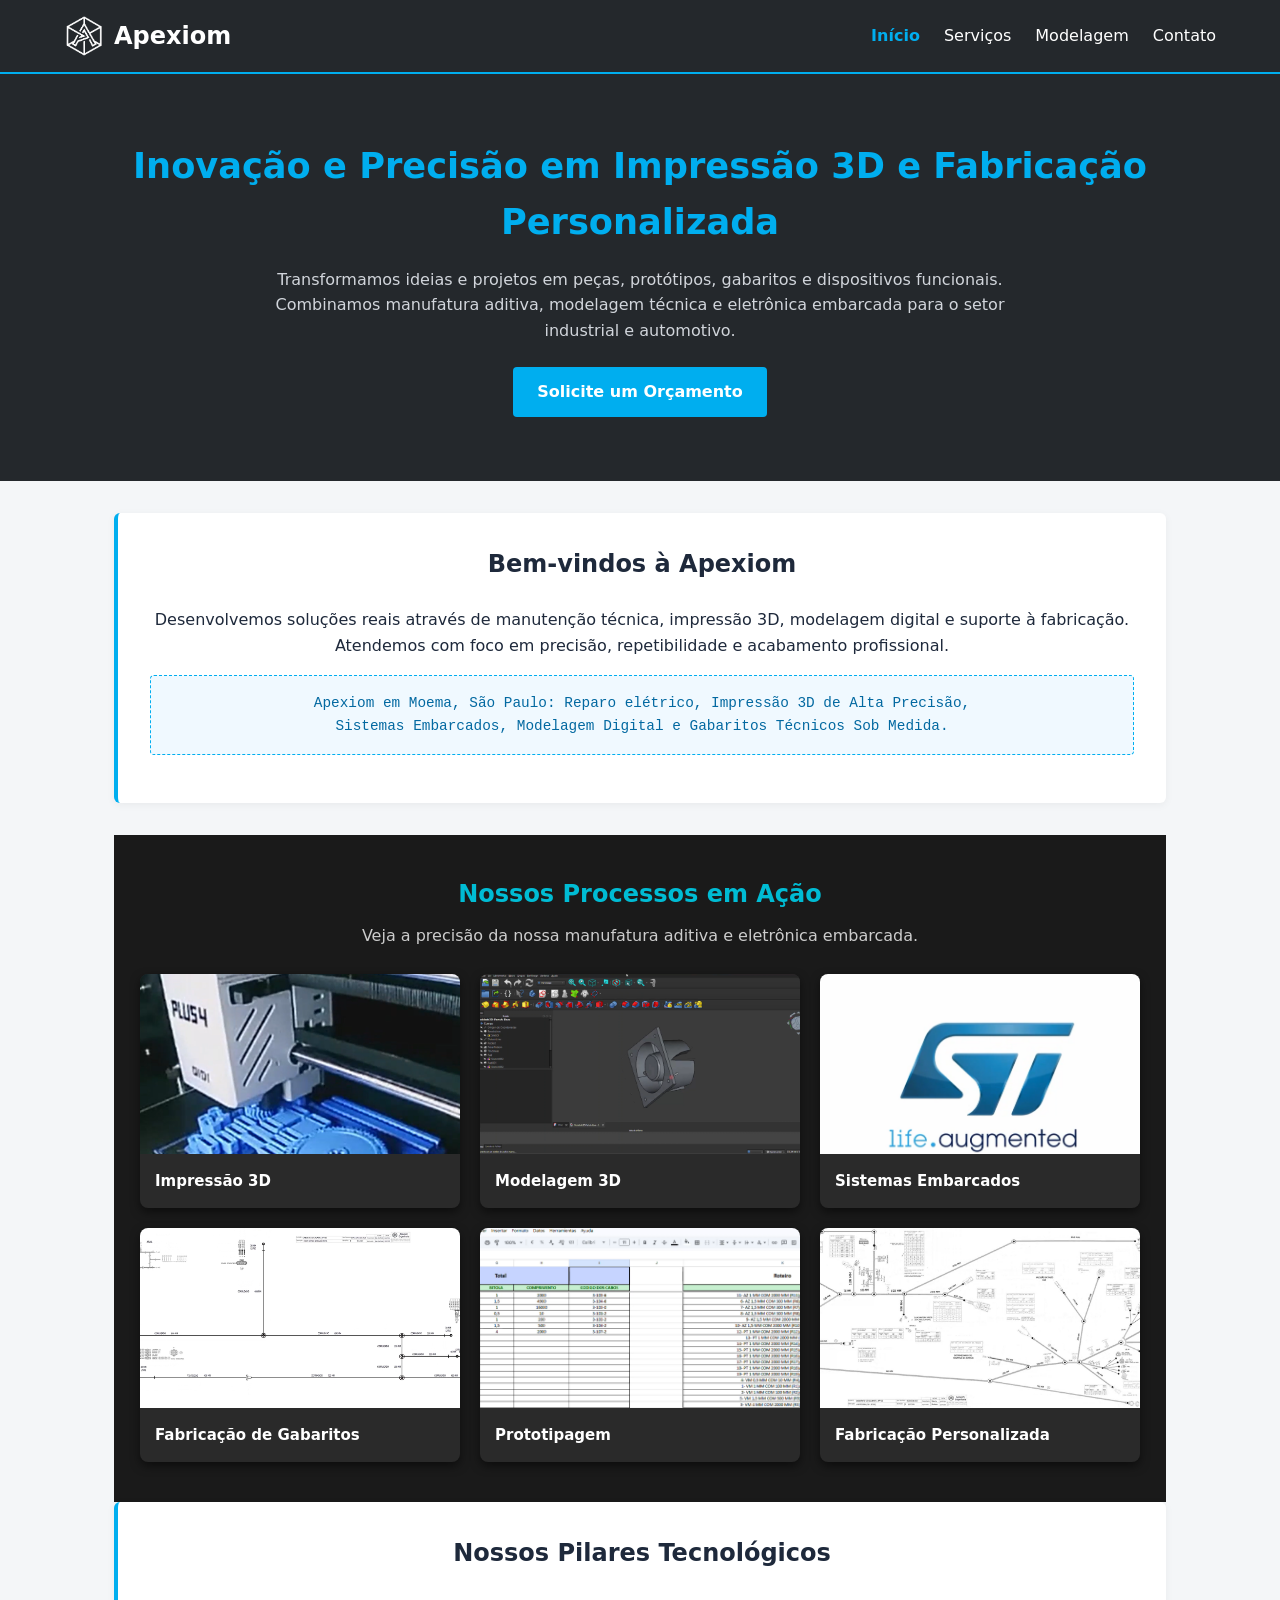
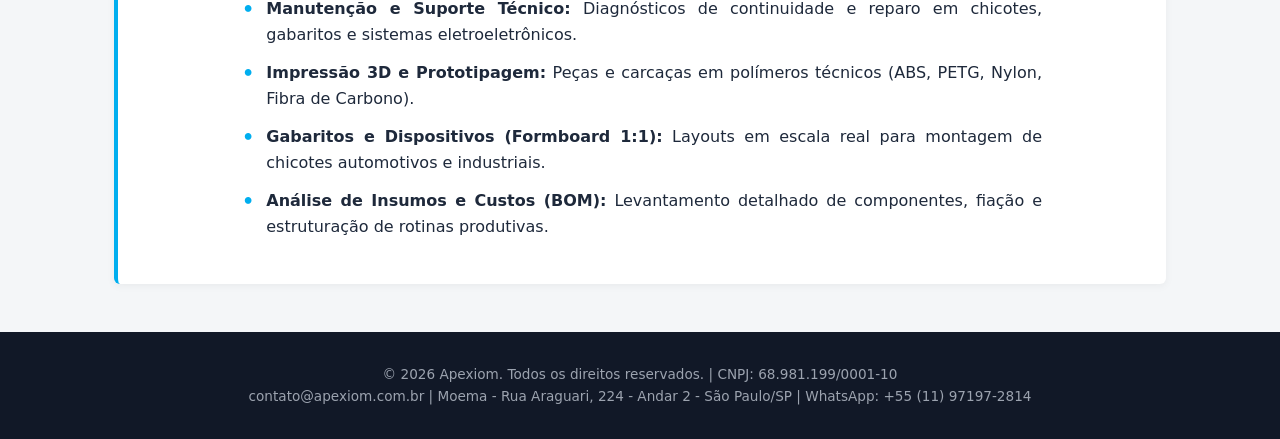
<file: index.html>
<!DOCTYPE html>
<html lang="pt-BR">
<head>
  <meta charset="UTF-8">
  <meta name="viewport" content="width=device-width, initial-scale=1.0">
  <title>Apexiom - Inovação e Precisão em Manufatura</title>


  <link rel="icon" type="image/png" href="image/favicon.png">

    
  <link rel="stylesheet" href="css/style.css">

</head>
<body>

  <header>
    <nav class="nav-container">
     

    <div class="logo">
        <!--Usando la imagen como logotipo -->
        <img src="image/logo-apexiom.png" alt="Apexiom 3D Logo" style="height: 40px; vertical-align: middle;">
        
    <!-- Texto corporativo -->
    <span class="logo-text">Apexiom</span>
    </div>
      
      <div class="hamburger">
        <span class="bar"></span>
        <span class="bar"></span>
        <span class="bar"></span>
      </div>
      <ul class="nav-menu">
        <li><a href="index.html" class="nav-link active">Início</a></li>
        <li><a href="servicos.html" class="nav-link">Serviços</a></li>
        <li><a href="analise-reversa.html" class="nav-link">Modelagem</a></li>
        <li><a href="contato.html" class="nav-link">Contato</a></li>
      </ul>
    </nav>
  </header>

  <section class="hero">
    <h1>Inovação e Precisão em Impressão 3D e Fabricação Personalizada</h1>
    <p>Transformamos ideias e projetos em peças, protótipos, gabaritos e dispositivos funcionais. Combinamos manufatura aditiva, modelagem técnica e eletrônica embarcada para o setor industrial e automotivo.</p>
    <a href="contato.html" class="btn-primary">Solicite um Orçamento</a>
  </section>

  <main class="main-container">
<section class="card" style="text-align: center;">
  <h2>Bem-vindos à Apexiom</h2>
  <p>Desenvolvemos soluções reais através de manutenção técnica, impressão 3D, modelagem digital e suporte à fabricação.<br>
    Atendemos com foco em precisão, repetibilidade e acabamento profissional.</p>
  <div class="highlight-box">
    Apexiom em Moema, São Paulo: Reparo elétrico, Impressão 3D de Alta Precisão,<br>
    Sistemas Embarcados, Modelagem Digital e Gabaritos Técnicos Sob Medida.
  </div>
</section>


    <section class="video-carousel-section">
    <h2>Nossos Processos em Ação</h2>
    <p>Veja a precisão da nossa manufatura aditiva e eletrônica embarcada.</p>

    <!-- Contenedor deslizable -->
    <div class="video-carousel">
        <!-- Video 1 -->
        <div class="video-card">
            <video autoplay muted loop playsinline poster="image/poster-impressao.png">
                <source src="videos/proceso-impressao.mp4" type="video/mp4">
                Seu navegador não suporta vídeos.
            </video>
            <h3>Impressão 3D</h3>
        </div>


        <!-- Video 2 -->
        <div class="video-card">
            <video autoplay muted loop playsinline poster="image/poster-modelado.png">
                <source src="videos/proceso-modelado.mp4" type="video/mp4">
                Seu navegador não suporta vídeos.
            </video>
            <h3>Modelagem 3D</h3>
        </div>

        
            <!-- Video 3 -->
            <div class="video-card">
                <video autoplay muted loop playsinline poster="image/poster-microcontrolador.png">
                    <source src="videos/proceso-microcontrolador.mp4" type="video/mp4">
                    Seu navegador não suporta vídeos.
                </video>
                <h3>Sistemas Embarcados</h3>
            </div>
        
            <!-- Video 4 -->
            <div class="video-card">
                <video autoplay muted loop playsinline poster="image/poster-gabarito56.png">
                    <source src="videos/proceso-gabarito.mp4" type="video/mp4">
                    Seu navegador não suporta vídeos.
                </video>
                <h3>Fabricação de Gabaritos</h3>
            </div>

            <!-- Video 5 -->
            <div class="video-card">
                <video autoplay muted loop playsinline poster="image/poster-calculos.png">
                    <source src="videos/calculo-cabos.mp4" type="video/mp4">
                    Seu navegador não suporta vídeos.
                </video>
                <h3>Prototipagem</h3>
            </div>

            <!-- Video 6 -->
            <div class="video-card">
                <video autoplay muted loop playsinline poster="image/poster-gabarito02.png">
                    <source src="videos/proceso-gabarito-geral-ap-02.mp4" type="video/mp4">
                    Seu navegador não suporta vídeos.
                </video>
                <h3>Fabricação Personalizada</h3>
            </div>

    
            <!-- Puedes agregar más videos aquí si lo deseas -->
        </div>
    </section>

    


<section class="card">
  <h2>Nossos Pilares Tecnológicos</h2>
  <ul class="pilares-list">
    <li><span><strong>Manutenção e Suporte Técnico:</strong> Diagnósticos de continuidade e reparo em chicotes, gabaritos e sistemas eletroeletrônicos.</span></li>
    <li><span><strong>Impressão 3D e Prototipagem:</strong> Peças e carcaças em polímeros técnicos (ABS, PETG, Nylon, Fibra de Carbono).</span></li>
    <li><span><strong>Gabaritos e Dispositivos (Formboard 1:1):</strong> Layouts em escala real para montagem de chicotes automotivos e industriais.</span></li>
    <li><span><strong>Análise de Insumos e Custos (BOM):</strong> Levantamento detalhado de componentes, fiação e estruturação de rotinas produtivas.</span></li>
  </ul>
</section>




    
  </main>

  <footer>
    <p>© 2026 Apexiom. Todos os direitos reservados. | CNPJ: 68.981.199/0001-10</p>
    <p>contato@apexiom.com.br | Moema - Rua Araguari, 224 - Andar 2 - São Paulo/SP | WhatsApp: +55 (11) 97197-2814</p>
  </footer>

  <script src="js/script.js"></script>
</body>
</html>
</file>
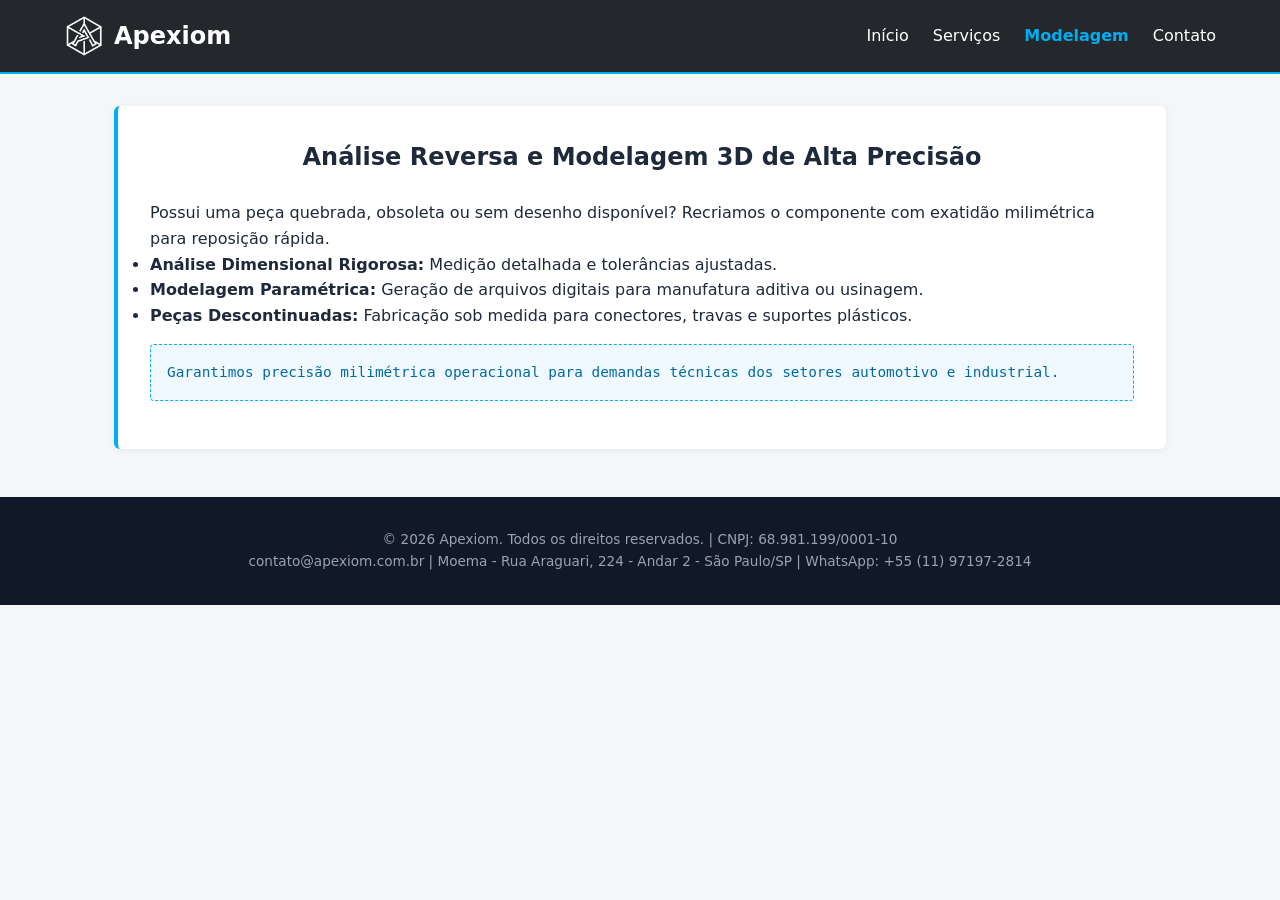
<file: analise-reversa.html>
<!DOCTYPE html>
<html lang="pt-BR">
<head>
    <meta charset="UTF-8">
    <meta name="viewport" content="width=device-width, initial-scale=1.0">
    <title>Modelagem & Análise Reversa de Software / Hardware.</title>
    
    <!-- favicon -->
    <link rel="icon" type="image/png" href="image/favicon.png">
    
    <link rel="stylesheet" href="css/style.css">
</head>
<body>

  <header>
    <nav class="nav-container">
     

    <div class="logo">
        <!--Usando la imagen como logotipo -->
        <img src="image/logo-apexiom.png" alt="Apexiom 3D Logo" style="height: 40px; vertical-align: middle;">
        
    <!-- Texto corporativo -->
    <span class="logo-text">Apexiom</span>
    </div>
      
      <div class="hamburger">
        <span class="bar"></span>
        <span class="bar"></span>
        <span class="bar"></span>
      </div>
      <ul class="nav-menu">
        <li><a href="index.html" class="nav-link">Início</a></li>
        <li><a href="servicos.html" class="nav-link">Serviços</a></li>
        <li><a href="analise-reversa.html" class="nav-link active">Modelagem</a></li>
        <li><a href="contato.html" class="nav-link">Contato</a></li>
      </ul>
    </nav>
  </header>

<main class="main-container">
    <section class="card">
      <h2>Análise Reversa e Modelagem 3D de Alta Precisão</h2>
      <p>Possui uma peça quebrada, obsoleta ou sem desenho disponível? Recriamos o componente com exatidão milimétrica para reposição rápida.</p>
      <ul>
        <li><strong>Análise Dimensional Rigorosa:</strong> Medição detalhada e tolerâncias ajustadas.</li>
        <li><strong>Modelagem Paramétrica:</strong> Geração de arquivos digitais para manufatura aditiva ou usinagem.</li>
        <li><strong>Peças Descontinuadas:</strong> Fabricação sob medida para conectores, travas e suportes plásticos.</li>
      </ul>
      <div class="highlight-box">
        Garantimos precisão milimétrica operacional para demandas técnicas dos setores automotivo e industrial.
      </div>
    </section>
  </main>

  <footer>
    <p>© 2026 Apexiom. Todos os direitos reservados. | CNPJ: 68.981.199/0001-10</p>
    <p>contato@apexiom.com.br | Moema - Rua Araguari, 224 - Andar 2 - São Paulo/SP | WhatsApp: +55 (11) 97197-2814</p>
  </footer>

  <script src="js/script.js"></script>
</body>
</html>
</file>
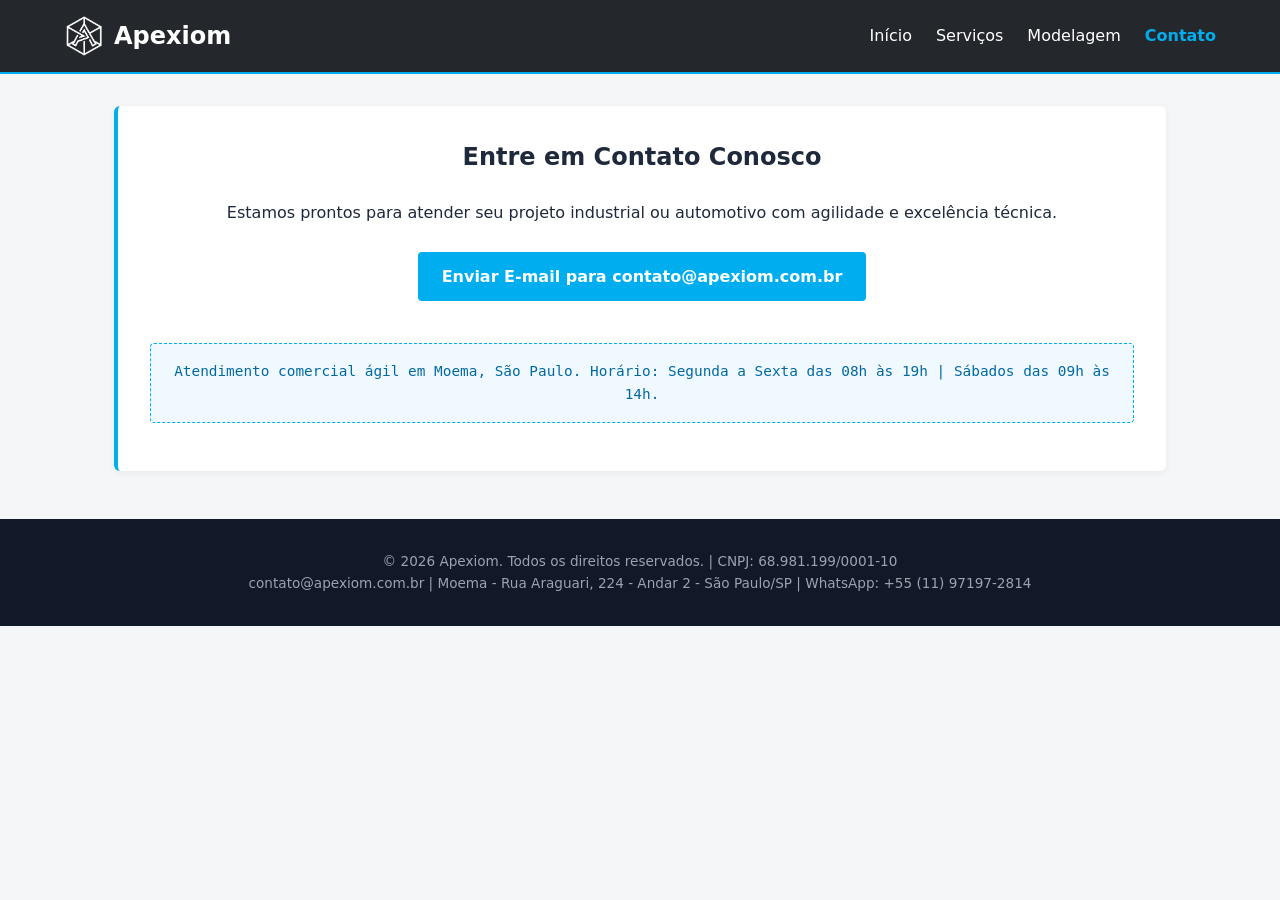
<file: contato.html>
<!DOCTYPE html>
<html lang="pt-BR">
<head>
  <meta charset="UTF-8">
  <meta name="viewport" content="width=device-width, initial-scale=1.0">
  <title>Contato - Apexiom</title>


  <link rel="icon" type="image/png" href="image/favicon.png">

    
  <link rel="stylesheet" href="css/style.css">

</head>


<body>

  <header>
    <nav class="nav-container">
     

    <div class="logo">
        <!--Usando la imagen como logotipo -->
        <img src="image/logo-apexiom.png" alt="Apexiom 3D Logo" style="height: 40px; vertical-align: middle;">
        
    <!-- Texto corporativo -->
    <span class="logo-text">Apexiom</span>
    </div>
      
      <div class="hamburger">
        <span class="bar"></span>
        <span class="bar"></span>
        <span class="bar"></span>
      </div>
      <ul class="nav-menu">
        <li><a href="index.html" class="nav-link">Início</a></li>
        <li><a href="servicos.html" class="nav-link">Serviços</a></li>
        <li><a href="analise-reversa.html" class="nav-link">Modelagem</a></li>
        <li><a href="contato.html" class="nav-link active">Contato</a></li>
      </ul>
    </nav>
  </header>

<main class="main-container">
    <section class="card" style="text-align: center;">
      <h2>Entre em Contato Conosco</h2>
      <p>Estamos prontos para atender seu projeto industrial ou automotivo com agilidade e excelência técnica.</p>
      <br>
      <a href="mailto:contato@apexiom.com.br" class="btn-primary">Enviar E-mail para contato@apexiom.com.br</a>
      <br><br>
      <div class="highlight-box">
        Atendimento comercial ágil em Moema, São Paulo. Horário: Segunda a Sexta das 08h às 19h | Sábados das 09h às 14h.
      </div>
    </section>
  </main>

  <footer>
    <p>© 2026 Apexiom. Todos os direitos reservados. | CNPJ: 68.981.199/0001-10</p>
    <p>contato@apexiom.com.br | Moema - Rua Araguari, 224 - Andar 2 - São Paulo/SP | WhatsApp: +55 (11) 97197-2814</p>
  </footer>

  <script src="js/script.js"></script>
</body>
</html>
</file>
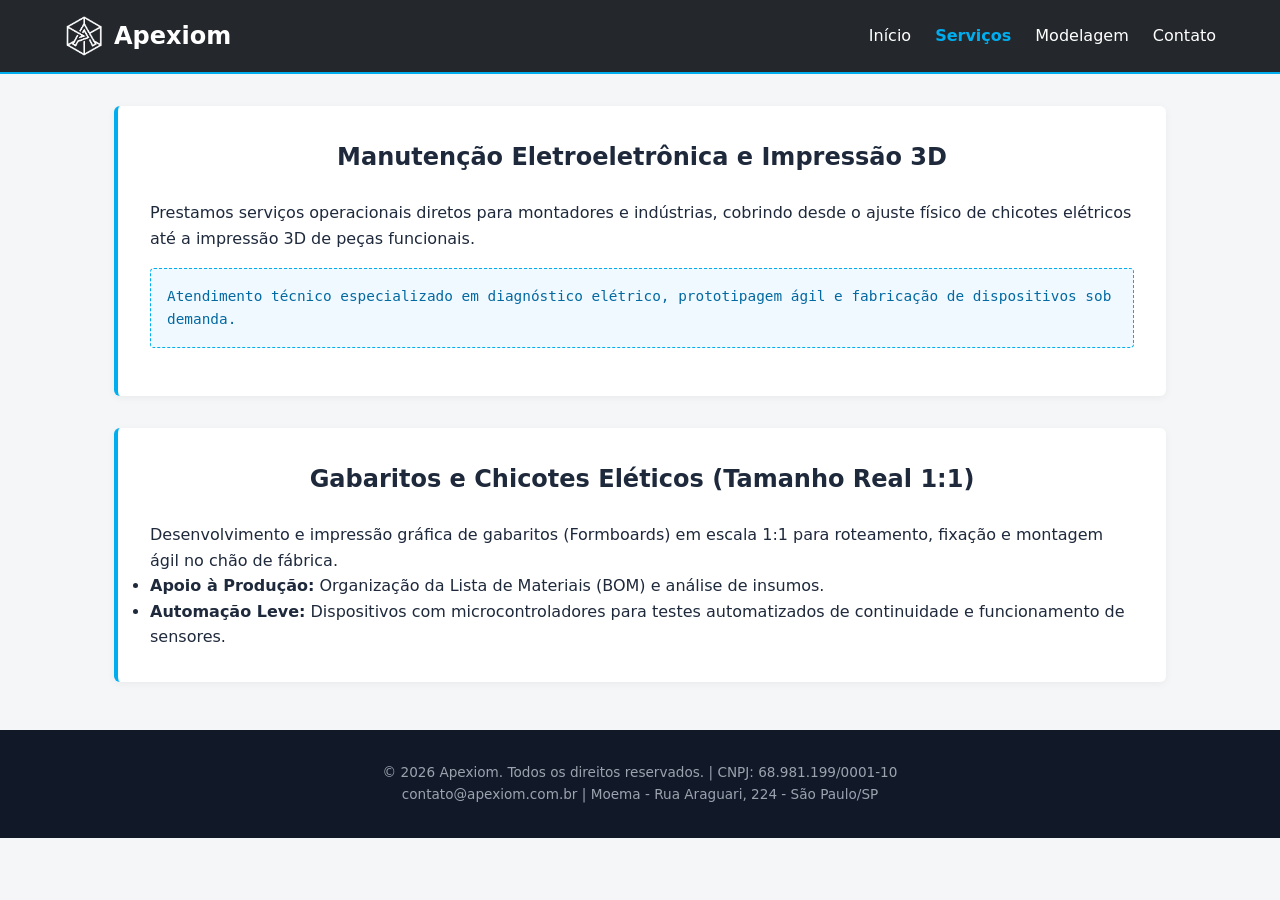
<file: servicos.html>
<!DOCTYPE html>
<html lang="pt-BR">
<head>
    <meta charset="UTF-8">
    <meta name="viewport" content="width=device-width, initial-scale=1.0">
    <title>Serviços - Apexiom</title>
    
    <!-- Aquí agregas el favicon -->
    <link rel="icon" type="image/png" href="image/favicon.png">
    
    <link rel="stylesheet" href="css/style.css">
</head>
<body>

  <header>
    <nav class="nav-container">
     

    <div class="logo">
        <!--Usando la imagen como logotipo -->
        <img src="image/logo-apexiom.png" alt="Apexiom 3D Logo" style="height: 40px; vertical-align: middle;">
        
    <!-- Texto corporativo -->
    <span class="logo-text">Apexiom</span>
    </div>
      
      <div class="hamburger">
        <span class="bar"></span>
        <span class="bar"></span>
        <span class="bar"></span>
      </div>
      <ul class="nav-menu">
        <li><a href="index.html" class="nav-link">Início</a></li>
        <li><a href="servicos.html" class="nav-link nav-link active">Serviços</a></li>
        <li><a href="analise-reversa.html" class="nav-link">Modelagem</a></li>
        <li><a href="contato.html" class="nav-link">Contato</a></li>
      </ul>
    </nav>
  </header>

  <main class="main-container">
    <section class="card">
      <h2>Manutenção Eletroeletrônica e Impressão 3D</h2>
      <p>Prestamos serviços operacionais diretos para montadores e indústrias, cobrindo desde o ajuste físico de chicotes elétricos até a impressão 3D de peças funcionais.</p>
      <div class="highlight-box">
        Atendimento técnico especializado em diagnóstico elétrico, prototipagem ágil e fabricação de dispositivos sob demanda.
      </div>
    </section>

    <section class="card">
      <h2>Gabaritos e Chicotes Eléticos (Tamanho Real 1:1)</h2>
      <p>Desenvolvimento e impressão gráfica de gabaritos (Formboards) em escala 1:1 para roteamento, fixação e montagem ágil no chão de fábrica.</p>
      <ul>
        <li><strong>Apoio à Produção:</strong> Organização da Lista de Materiais (BOM) e análise de insumos.</li>
        <li><strong>Automação Leve:</strong> Dispositivos com microcontroladores para testes automatizados de continuidade e funcionamento de sensores.</li>
      </ul>
    </section>
  </main>

  <footer>
    <p>© 2026 Apexiom. Todos os direitos reservados. | CNPJ: 68.981.199/0001-10</p>
    <p>contato@apexiom.com.br | Moema - Rua Araguari, 224 - São Paulo/SP</p>
  </footer>

  <script src="js/script.js"></script>
</body>
</html>
</file>
<file: css/style.css>
:root {
  --bg-dark: #24282c;
  --bg-card: #1d2125;
  --bg-light: #f4f6f8;
  --primary-cyan: #00aeef;
  --text-white: #ffffff;
  --text-dark: #1e293b;
  --text-muted: #64748b;
  --font-main: system-ui, -apple-system, BlinkMacSystemFont, 'Segoe UI', Roboto, sans-serif;
}

* {
  box-sizing: border-box;
  margin: 0;
  padding: 0;
}

body {
  font-family: var(--font-main);
  background-color: var(--bg-light);
  color: var(--text-dark);
  line-height: 1.6;
}

/* Header & Navbar */
header {
  background-color: var(--bg-dark);
  border-bottom: 2px solid var(--primary-cyan);
  position: sticky;
  top: 0;
  z-index: 1000;
}
.logo {
  display: flex;
  align-items: center;
  gap: 10px; /* Espacio horizontal entre la imagen y el texto */
}

.logo img {
  height: 40px;
  width: auto;
}

.logo-text {
  color: #ffffff; /* O usa #00aeef si prefieres la palabra en turquesa */
  font-size: 1.5rem;
  font-weight: bold;
  line-height: 1;
}

.nav-container {
  max-width: 1200px;
  margin: 0 auto;
  display: flex;
  justify-content: space-between;
  align-items: center;
  padding: 1rem 1.5rem;
}

.brand {
  font-size: 1.5rem;
  font-weight: bold;
  color: var(--primary-cyan);
  text-decoration: none;
  display: flex;
  align-items: center;
  gap: 8px;
}

.nav-menu {
  display: flex;
  list-style: none;
  gap: 1.5rem;
}

/* Color blanco normal para todos los enlaces */
.nav-link {
  color: #ffffff;
  text-decoration: none;
  transition: color 0.3s ease;
}

/* Color azul/cyan solo para la opción seleccionada */
.nav-link.active {
  color: #00aeef;
  font-weight: bold;
}


.nav-link:hover, .nav-link.active {
  color: var(--primary-cyan);
}

.hamburger {
  display: none;
  flex-direction: column;
  cursor: pointer;
  gap: 5px;
}

.bar {
  width: 25px;
  height: 3px;
  background-color: var(--text-white);
  border-radius: 2px;
}

/* Hero Section */
.hero {
  background-color: var(--bg-dark);
  color: var(--text-white);
  text-align: center;
  padding: 4rem 1.5rem;
}

.hero h1 {
  color: var(--primary-cyan);
  font-size: 2.2rem;
  margin-bottom: 1rem;
}

.hero p {
  max-width: 800px;
  margin: 0 auto 1.5rem auto;
  color: #d1d5db;
}

.btn-primary {
  display: inline-block;
  background-color: var(--primary-cyan);
  color: var(--text-white);
  padding: 0.75rem 1.5rem;
  border-radius: 4px;
  text-decoration: none;
  font-weight: bold;
  transition: background 0.2s;
}

.btn-primary:hover {
  background-color: #008cc3;
}

/* Containers e Cards */
.main-container {
  max-width: 1100px;
  margin: 2rem auto;
  padding: 0 1.5rem;
}

.card {
  background: white;
  border-left: 4px solid var(--primary-cyan);
  border-radius: 6px;
  padding: 2rem;
  margin-bottom: 2rem;
  box-shadow: 0 2px 8px rgba(0,0,0,0.05);
}

.card h2, .card h3 {
  margin-bottom: 1rem;
}

.highlight-box {
  border: 1px dashed var(--primary-cyan);
  background-color: #f0f9ff;
  padding: 1rem;
  border-radius: 4px;
  font-family: monospace;
  font-size: 0.9rem;
  margin: 1rem 0;
  color: #0369a1;
}

/* Grid da Home */
.process-grid {
  display: grid;
  grid-template-columns: repeat(auto-fit, minmax(280px, 1fr));
  gap: 1.5rem;
  margin-top: 1.5rem;
}

.process-card {
  background-color: var(--bg-card);
  color: var(--text-white);
  border-radius: 8px;
  overflow: hidden;
  text-align: center;
}

.process-card img {
  width: 100%;
  height: 180px;
  object-fit: cover;
}

.process-card h4 {
  padding: 1rem;
  font-size: 1rem;
}

/* Footer */
footer {
  background-color: #111827;
  color: #9ca3af;
  text-align: center;
  padding: 2rem 1.5rem;
  font-size: 0.85rem;
  margin-top: 3rem;
}
/* Hace que el deslizamiento se ajuste de golpe a cada tarjeta ******************************************************** */
.video-carousel-section {
    padding: 40px 20px;
    background-color: #1a1a1a; /* Fondo oscuro elegante acorde a tu diseño */
    color: #fff;
    text-align: center;
}

.video-carousel-section h2 {
    color: #00bcd4; /* Tu color turquesa corporativo */
    margin-bottom: 10px;
}

.video-carousel-section p {
    margin-bottom: 25px;
    color: #ccc;
}




/* Centrar la cuadrícula de videos y limitar su ancho */
.video-carousel {
    display: grid;
    grid-template-columns: repeat(auto-fit, minmax(300px, 1fr));
    gap: 20px;
    padding: 0;
    width: 100%;
    max-width: 1000px; /* Limita el ancho para que no se extiendan demasiado en pantallas grandes */
    margin: 0 auto;    /* ¡Esto es lo que centra la cuadrícula en la pantalla! */
    box-sizing: border-box;
}

/* Tarjeta individual */
.video-card {
    background-color: #2a2a2a;
    border-radius: 8px;
    overflow: hidden;
    box-shadow: 0 4px 10px rgba(0,0,0,0.5);
    text-align: left; /* Alinea el texto de cada tarjeta a la izquierda para que se lea ordenado */
}

.video-card video {
    width: 100%;
    height: 180px;
    object-fit: cover;
    display: block;
}

.video-card h3 {
    font-size: 15px;
    padding: 15px;
    margin: 0;
    color: #fff;
}
.centered-list {
  display: inline-block;
  text-align: left;
  margin: 0 auto;
  padding-left: 20px;
}
/* Centra el título de la tarjeta */
.card h2 {
  text-align: center;
  margin-bottom: 1.5rem;
}

/* Elimina el estilo por defecto de la lista */
.pilares-list {
  list-style: none; /* Quitamos la viñeta por defecto del navegador */
  padding: 0;
  max-width: 800px; /* Ancho máximo para mantener buena legibilidad */
  margin: 0 auto;   /* Centra todo el bloque de la lista en la página */
}

/* Alinea las viñetas una debajo de la otra */
.pilares-list li {
  display: flex;
  align-items: flex-start;
  margin-bottom: 0.8rem;
  text-align: justify; /* Justifica el bloque de texto */
}

/* Crea una viñeta uniforme, alineada a la izquierda de cada texto */
.pilares-list li::before {
  content: "•";
  color: #00aeef; /* Tono turquesa de Apexiom */
  font-weight: bold;
  font-size: 1.2rem;
  margin-right: 12px; /* Espacio exacto entre la viñeta y el texto */
  line-height: 1.5;
}

.pilares-list li span {
  flex: 1;
}

/* Responsividade Mobile */
@media (max-width: 768px) {
  .hamburger {
    display: flex;
  }

  .nav-menu {
    position: absolute;
    top: 60px;
    left: -100%;
    flex-direction: column;
    background-color: var(--bg-dark);
    width: 100%;
    text-align: center;
    transition: 0.3s;
    padding: 1.5rem 0;
  }
  .video-card {
    flex: 0 0 260px; /* Tarjetas un poco más compactas en celulares */
 }
    
  .nav-menu.active {
    left: 0;
  }

  .hero h1 {
    font-size: 1.6rem;
  }
}
</file>
